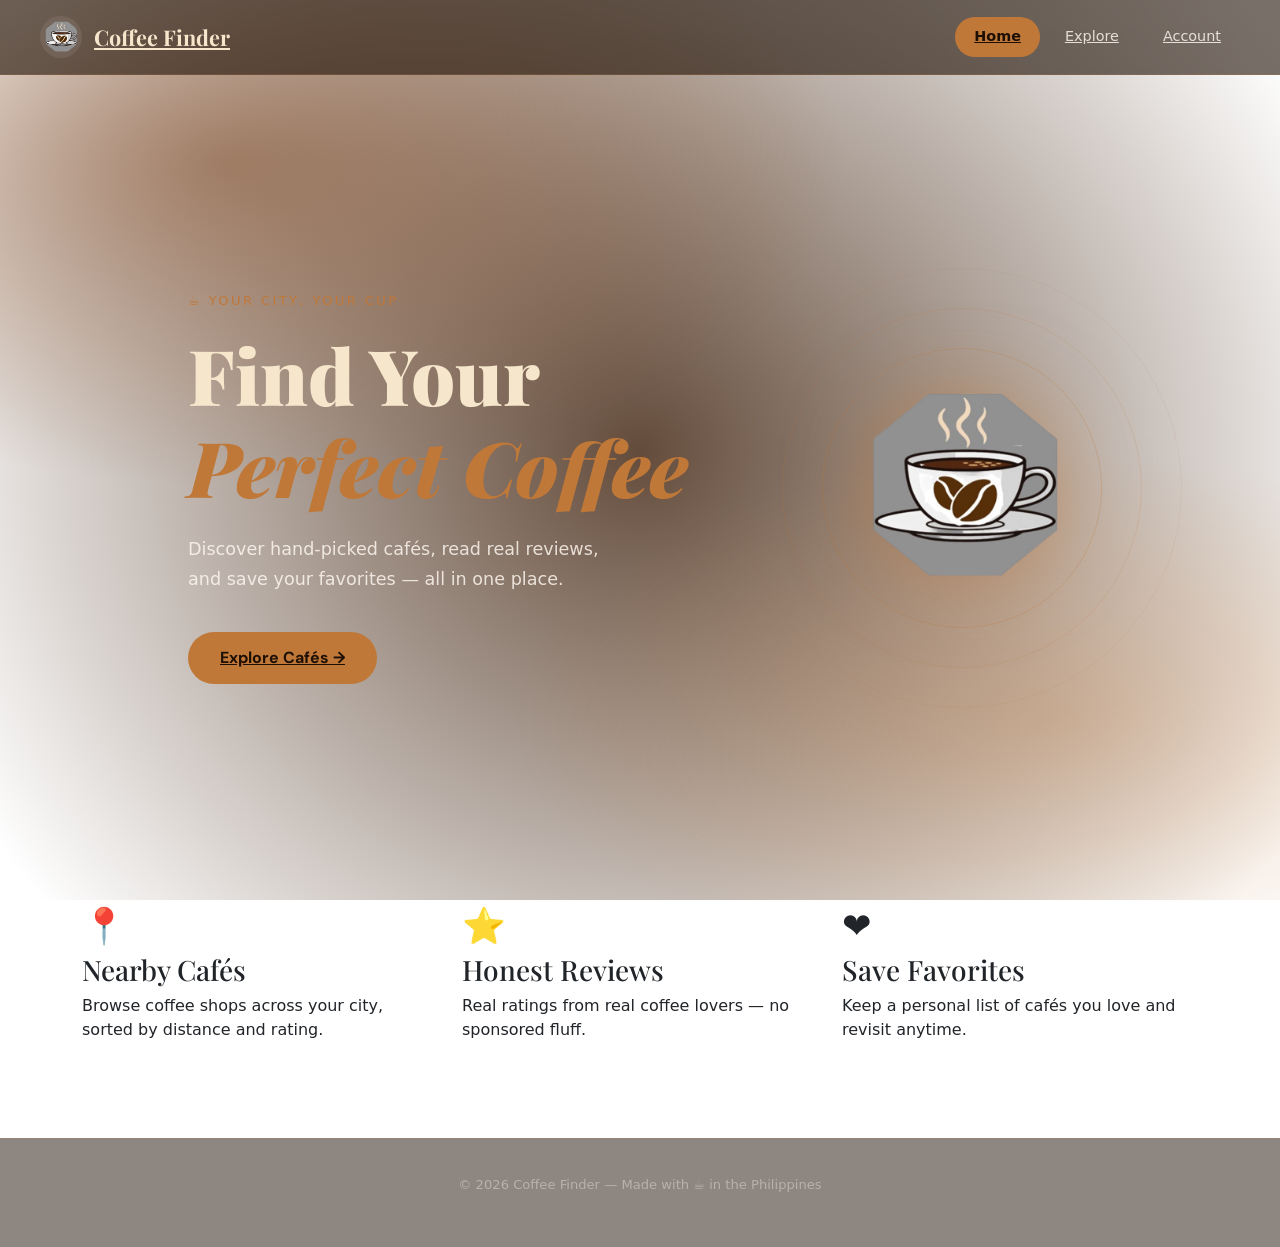
<file: index.html>
<!DOCTYPE html>
<html lang="en">
<head>
<meta charset="UTF-8">
<meta name="viewport" content="width=device-width, initial-scale=1.0">
<title>Coffee Finder — Discover Your Perfect Brew</title>
<link rel="stylesheet" href="style.css">
<link href="https://cdn.jsdelivr.net/npm/bootstrap@5.3.3/dist/css/bootstrap.min.css" rel="stylesheet">
<link href="https://fonts.googleapis.com/css2?family=Playfair+Display:wght@400;700;900&family=DM+Sans:wght@300;400;500&display=swap" rel="stylesheet">
</head>
<body>

<header class="site-header">
  <a href="index.html" class="logo">
    <img src="Publication1-removebg-preview.png" alt="Coffee Finder Logo">
    <span>Coffee Finder</span>
  </a>
  <nav>
    <a href="index.html" class="active">Home</a>
    <a href="explore.html">Explore</a>
    <a href="account.html">Account</a>
  </nav>
</header>

<main>

  <section class="hero">
    <div class="hero-bg"></div>
    <div class="hero-content">
      <p class="hero-eyebrow">☕ Your city, your cup</p>
      <h1>Find Your<br><em>Perfect Coffee</em></h1>
      <p class="hero-sub">Discover hand-picked cafés, read real reviews, and save your favorites — all in one place.</p>
      <a href="explore.html" class="cta-btn">Explore Cafés &rarr;</a>
    </div>
    <div class="hero-visual">
      <div class="bean-ring ring-1"></div>
      <div class="bean-ring ring-2"></div>
      <div class="bean-ring ring-3"></div>
      <img src="Publication1-removebg-preview.png" alt="Coffee cup" class="hero-logo-img">
    </div>
  </section>

  <section class="features container">
    <div class="feature-card" style="--delay:0s">
      <div class="feature-icon">📍</div>
      <h3>Nearby Cafés</h3>
      <p>Browse coffee shops across your city, sorted by distance and rating.</p>
    </div>
    <div class="feature-card" style="--delay:.1s">
      <div class="feature-icon">⭐</div>
      <h3>Honest Reviews</h3>
      <p>Real ratings from real coffee lovers — no sponsored fluff.</p>
    </div>
    <div class="feature-card" style="--delay:.2s">
      <div class="feature-icon">❤️</div>
      <h3>Save Favorites</h3>
      <p>Keep a personal list of cafés you love and revisit anytime.</p>
    </div>
  </section>

</main>

<footer class="site-footer">
  <p>© 2026 Coffee Finder — Made with ☕ in the Philippines</p>
</footer>

</body>
</html>
</file>
<file: style.css>
/* =============================================
   Coffee Finder — style.css
   Aesthetic: Warm espresso editorial
   Fonts: Playfair Display + DM Sans
   No divs used anywhere in HTML.
   ============================================= */

/* ── Reset & Base ── */
*, *::before, *::after {
  margin: 0;
  padding: 0;
  box-sizing: border-box;
}

:root {
  --espresso:   #1e0f04;
  --roast:      #3d1f0a;
  --mocha:      #7a4018;
  --caramel:    #c07838;
  --cream:      #f5e6cc;
  --latte:      #ead4ae;
  --white:      #fff9f2;
  --text-light: rgba(255,249,242,0.82);
  --glass:      rgba(255,249,242,0.07);
  --glass-border: rgba(192,120,56,0.22);
  --shadow:     0 8px 32px rgba(30,15,4,0.38);
  --radius:     16px;
  --radius-sm:  10px;
  --transition: 0.26s cubic-bezier(.4,0,.2,1);
}

html { scroll-behavior: smooth; }

body {
  font-family: 'DM Sans', sans-serif;
  background: var(--espresso);
  color: var(--white);
  min-height: 100vh;
  position: relative;
  overflow-x: hidden;
}

/* Layered radial-gradient atmosphere */
body::before {
  content: '';
  position: fixed;
  inset: 0;
  background:
    radial-gradient(ellipse 80% 60% at 18% 18%, rgba(122,64,24,.55) 0%, transparent 60%),
    radial-gradient(ellipse 70% 50% at 82% 80%, rgba(192,120,56,.32) 0%, transparent 60%),
    radial-gradient(ellipse 60% 80% at 50% 50%, rgba(61,31,10,.8) 0%, transparent 100%);
  z-index: 0;
  pointer-events: none;
}

body > * { position: relative; z-index: 1; }

/* ── Typography ── */
h1, h2, h3, h4 {
  font-family: 'Playfair Display', serif;
  line-height: 1.15;
}

em { font-style: italic; color: var(--caramel); }

a { text-decoration: none; color: inherit; }

/* ── Header ── */
.site-header {
  display: flex;
  justify-content: space-between;
  align-items: center;
  padding: 16px 40px;
  background: rgba(30,15,4,.6);
  backdrop-filter: blur(14px);
  -webkit-backdrop-filter: blur(14px);
  border-bottom: 1px solid var(--glass-border);
  position: sticky;
  top: 0;
  z-index: 100;
}

.logo {
  display: flex;
  align-items: center;
  gap: 12px;
  font-family: 'Playfair Display', serif;
  font-size: 1.35rem;
  font-weight: 700;
  color: var(--cream);
}

.logo img {
  width: 42px;
  height: 42px;
  object-fit: contain;
  border-radius: 50%;
  background: rgba(255,255,255,.08);
  padding: 4px;
}

nav {
  display: flex;
  gap: 6px;
}

nav a {
  color: var(--text-light);
  padding: 8px 18px;
  border-radius: 50px;
  font-size: .9rem;
  font-weight: 500;
  transition: var(--transition);
  border: 1px solid transparent;
}

nav a:hover {
  background: rgba(192,120,56,.2);
  border-color: rgba(192,120,56,.4);
  color: var(--cream);
}

nav a.active {
  background: var(--caramel);
  color: var(--espresso);
  font-weight: 700;
}

/* ── Hero ── */
.hero {
  display: flex;
  align-items: center;
  justify-content: space-between;
  min-height: calc(100vh - 75px);
  padding: 80px 10%;
  gap: 60px;
}

.hero-content {
  flex: 1;
  max-width: 560px;
  animation: fadeUp .8s ease both;
}

.hero-eyebrow {
  font-size: .82rem;
  font-weight: 500;
  letter-spacing: .18em;
  text-transform: uppercase;
  color: var(--caramel);
  margin-bottom: 18px;
}

.hero h1 {
  font-size: clamp(3rem, 6vw, 5rem);
  font-weight: 900;
  color: var(--cream);
  margin-bottom: 22px;
}

.hero-sub {
  font-size: 1.1rem;
  color: var(--text-light);
  line-height: 1.7;
  max-width: 420px;
  margin-bottom: 38px;
}

/* Hero visual / rings */
.hero-visual {
  flex: 0 0 380px;
  position: relative;
  display: flex;
  align-items: center;
  justify-content: center;
  margin: 0;
  animation: fadeIn 1.2s ease both;
}

.bean-ring {
  position: absolute;
  border-radius: 50%;
  border: 1.5px solid rgba(192,120,56,.25);
  animation: spin linear infinite;
}

.ring-1 { width: 280px; height: 280px; animation-duration: 18s; }
.ring-2 { width: 360px; height: 360px; animation-duration: 28s; animation-direction: reverse; border-color: rgba(192,120,56,.15); }
.ring-3 { width: 440px; height: 440px; animation-duration: 40s; border-color: rgba(192,120,56,.08); }

@keyframes spin { to { transform: rotate(360deg); } }

.hero-logo-img {
  width: 200px;
  height: 200px;
  object-fit: contain;
  filter: drop-shadow(0 0 40px rgba(192,120,56,.5));
  animation: float 4s ease-in-out infinite;
  position: relative;
  z-index: 2;
}

@keyframes float {
  0%, 100% { transform: translateY(0); }
  50%       { transform: translateY(-14px); }
}

/* ── CTA Button ── */
.cta-btn {
  display: inline-block;
  background: var(--caramel);
  color: var(--espresso);
  font-family: 'DM Sans', sans-serif;
  font-weight: 700;
  font-size: 1rem;
  padding: 14px 32px;
  border-radius: 50px;
  border: none;
  cursor: pointer;
  transition: var(--transition);
  width: auto;
}

.cta-btn:hover {
  background: var(--cream);
  transform: translateY(-2px);
  box-shadow: 0 12px 28px rgba(192,120,56,.45);
  color: var(--espresso);
}

/* ── Features grid ── */
.features {
  display: grid;
  grid-template-columns: repeat(3, 1fr);
  gap: 24px;
  padding: 0 10% 80px;
}

article.feature-card {
  background: var(--glass);
  border: 1px solid var(--glass-border);
  border-radius: var(--radius);
  padding: 32px 28px;
  backdrop-filter: blur(8px);
  transition: var(--transition);
  animation: fadeUp .7s ease calc(var(--delay, 0s)) both;
  display: flex;
  flex-direction: column;
  gap: 10px;
}

article.feature-card:hover {
  background: rgba(192,120,56,.15);
  border-color: rgba(192,120,56,.45);
  transform: translateY(-4px);
  box-shadow: var(--shadow);
}

.feature-icon {
  font-size: 2.2rem;
}

article.feature-card h3 {
  font-size: 1.25rem;
  color: var(--cream);
}

article.feature-card p {
  color: var(--text-light);
  font-size: .95rem;
  line-height: 1.6;
}

/* ── Page common ── */
.page-main {
  max-width: 1100px;
  margin: 0 auto;
  padding: 60px 24px 80px;
}

hgroup.page-header {
  text-align: center;
  margin-bottom: 40px;
}

hgroup.page-header h1 {
  font-size: 2.8rem;
  color: var(--cream);
  margin-bottom: 8px;
}

hgroup.page-header p {
  color: var(--text-light);
  font-size: 1.05rem;
}

/* ── Search ── */
search.search-wrap {
  position: relative;
  max-width: 520px;
  margin: 0 auto 48px;
  display: block;
}

.search-input {
  width: 100%;
  background: rgba(255,249,242,.1);
  border: 1px solid rgba(192,120,56,.35);
  border-radius: 50px;
  padding: 14px 50px 14px 22px;
  color: var(--white);
  font-size: 1rem;
  font-family: 'DM Sans', sans-serif;
  outline: none;
  transition: var(--transition);
}

.search-input::placeholder { color: rgba(255,249,242,.42); }

.search-input:focus {
  border-color: var(--caramel);
  background: rgba(255,249,242,.15);
  box-shadow: 0 0 0 3px rgba(192,120,56,.2);
}

.search-icon {
  position: absolute;
  right: 18px;
  top: 50%;
  transform: translateY(-50%);
  opacity: .55;
  pointer-events: none;
}

/* ── Café grid (ul > li > article) ── */
ul.cafe-grid {
  list-style: none;
  display: grid;
  grid-template-columns: repeat(4, 1fr);
  gap: 24px;
}

li.cafe-card-wrap {
  display: contents; /* lets the article stretch naturally */
}

article.cafe-card {
  background: var(--glass);
  border: 1px solid var(--glass-border);
  border-radius: var(--radius);
  padding: 28px 22px;
  text-align: center;
  backdrop-filter: blur(8px);
  transition: var(--transition);
  display: flex;
  flex-direction: column;
  align-items: center;
  gap: 8px;
}

article.cafe-card:hover {
  background: rgba(192,120,56,.18);
  border-color: rgba(192,120,56,.5);
  transform: translateY(-5px);
  box-shadow: var(--shadow);
}

.cafe-emoji {
  font-size: 2.4rem;
  display: block;
}

article.cafe-card h4 {
  font-size: 1.15rem;
  color: var(--cream);
}

.cafe-location {
  font-size: .85rem;
  color: var(--caramel);
}

.cafe-stars {
  font-size: .85rem;
  margin: 2px 0 6px;
}

.fav-btn {
  margin-top: auto;
  background: transparent;
  border: 1.5px solid rgba(192,120,56,.5);
  color: var(--cream);
  padding: 8px 20px;
  border-radius: 50px;
  font-size: .85rem;
  font-family: 'DM Sans', sans-serif;
  cursor: pointer;
  transition: var(--transition);
}

.fav-btn:hover,
.fav-btn.saved {
  background: #d94f4f;
  border-color: #d94f4f;
  color: #fff;
}

/* ── Toast ── */
.toast-msg {
  position: fixed;
  bottom: 30px;
  left: 50%;
  transform: translateX(-50%);
  background: var(--caramel);
  color: var(--espresso);
  font-weight: 700;
  padding: 12px 28px;
  border-radius: 50px;
  font-size: .9rem;
  box-shadow: var(--shadow);
  z-index: 999;
  animation: fadeUp .3s ease;
}

.toast-msg.hidden { display: none; }

/* ── Auth / Login section ── */
section.auth-box {
  max-width: 440px;
  margin: 60px auto;
  background: var(--glass);
  border: 1px solid var(--glass-border);
  border-radius: 24px;
  padding: 48px 40px;
  backdrop-filter: blur(12px);
  text-align: center;
  display: flex;
  flex-direction: column;
  align-items: stretch;
  gap: 0;
  animation: fadeUp .7s ease both;
}

.auth-icon {
  font-size: 3rem;
  margin-bottom: 14px;
  display: block;
  text-align: center;
}

section.auth-box h2 {
  font-size: 2rem;
  color: var(--cream);
  margin-bottom: 6px;
}

.auth-sub {
  color: var(--text-light);
  font-size: .95rem;
  margin-bottom: 24px;
}

.auth-input {
  display: block;
  width: 100%;
  background: rgba(255,249,242,.1);
  border: 1px solid rgba(192,120,56,.3);
  border-radius: var(--radius-sm);
  padding: 13px 16px;
  color: var(--white);
  font-size: .95rem;
  font-family: 'DM Sans', sans-serif;
  outline: none;
  margin-bottom: 14px;
  transition: var(--transition);
  resize: vertical;
}

.auth-input::placeholder { color: rgba(255,249,242,.4); }

.auth-input:focus {
  border-color: var(--caramel);
  background: rgba(255,249,242,.15);
}

select.auth-input option { background: var(--roast); color: var(--cream); }

.auth-note {
  font-size: .8rem;
  color: rgba(255,249,242,.38);
  margin-top: 12px;
}

/* ── Dashboard section ── */
section.dashboard {
  max-width: 900px;
  margin: 40px auto;
  animation: fadeUp .6s ease both;
  display: flex;
  flex-direction: column;
  gap: 24px;
}

header.dash-header {
  display: flex;
  align-items: center;
  gap: 20px;
  background: var(--glass);
  border: 1px solid var(--glass-border);
  border-radius: var(--radius);
  padding: 24px 30px;
  backdrop-filter: blur(8px);
  position: static; /* override sticky from site-header */
}

.dash-avatar {
  font-size: 2.6rem;
  background: rgba(192,120,56,.2);
  border-radius: 50%;
  width: 64px;
  height: 64px;
  display: flex;
  align-items: center;
  justify-content: center;
  flex-shrink: 0;
}

header.dash-header hgroup h2 {
  font-size: 1.6rem;
  color: var(--cream);
}

.dash-email {
  color: var(--caramel);
  font-size: .9rem;
  margin-top: 2px;
}

/* Two-column grid for dash cards */
.dash-grid {
  display: grid;
  grid-template-columns: 1fr 1fr;
  gap: 24px;
}

article.dash-card {
  background: var(--glass);
  border: 1px solid var(--glass-border);
  border-radius: var(--radius);
  padding: 28px;
  backdrop-filter: blur(8px);
  display: flex;
  flex-direction: column;
  gap: 12px;
}

article.dash-card h4 {
  font-size: 1.15rem;
  color: var(--cream);
}

/* Item lists (favorites / reviews) */
ul.item-list {
  list-style: none;
  display: flex;
  flex-direction: column;
  gap: 8px;
}

ul.item-list li {
  background: rgba(255,249,242,.08);
  border: 1px solid rgba(192,120,56,.18);
  border-radius: var(--radius-sm);
  padding: 10px 14px;
  font-size: .9rem;
  color: var(--text-light);
}

li.empty-state {
  text-align: center;
  opacity: .6;
  font-style: italic;
}

ul.item-list a { color: var(--caramel); text-decoration: underline; }

/* ── Logout button ── */
.logout-btn {
  display: block;
  width: 100%;
  background: rgba(217,79,79,.12);
  border: 1.5px solid rgba(217,79,79,.4);
  color: #ff8a8a;
  padding: 13px;
  border-radius: 50px;
  font-size: .95rem;
  font-family: 'DM Sans', sans-serif;
  font-weight: 600;
  cursor: pointer;
  transition: var(--transition);
}

.logout-btn:hover {
  background: #d94f4f;
  border-color: #d94f4f;
  color: #fff;
}

/* ── Footer ── */
footer.site-footer {
  text-align: center;
  padding: 36px 20px;
  background: rgba(30,15,4,.5);
  border-top: 1px solid rgba(192,120,56,.15);
  backdrop-filter: blur(8px);
  display: flex;
  flex-direction: column;
  align-items: center;
  gap: 10px;
}

.footer-logo {
  width: 36px;
  opacity: .55;
}

footer.site-footer p {
  font-size: .82rem;
  color: rgba(255,249,242,.38);
}

/* ── Utility ── */
.hidden { display: none !important; }

/* ── Animations ── */
@keyframes fadeUp {
  from { opacity: 0; transform: translateY(20px); }
  to   { opacity: 1; transform: translateY(0); }
}

@keyframes fadeIn {
  from { opacity: 0; }
  to   { opacity: 1; }
}

/* ── Responsive ── */
@media (max-width: 960px) {
  .features {
    grid-template-columns: 1fr 1fr;
    padding: 0 6% 60px;
  }
  ul.cafe-grid {
    grid-template-columns: repeat(2, 1fr);
  }
  .dash-grid {
    grid-template-columns: 1fr;
  }
  .hero {
    flex-direction: column;
    text-align: center;
    padding: 60px 6%;
    min-height: auto;
  }
  .hero-sub { max-width: 100%; }
  .hero-visual { flex: none; }
}

@media (max-width: 600px) {
  .site-header {
    flex-direction: column;
    gap: 14px;
    padding: 14px 20px;
  }
  nav { flex-wrap: wrap; justify-content: center; }
  .hero h1 { font-size: 2.4rem; }
  .features { grid-template-columns: 1fr; }
  ul.cafe-grid { grid-template-columns: 1fr; }
  section.auth-box { padding: 32px 22px; margin: 30px auto; }
}
</file>
